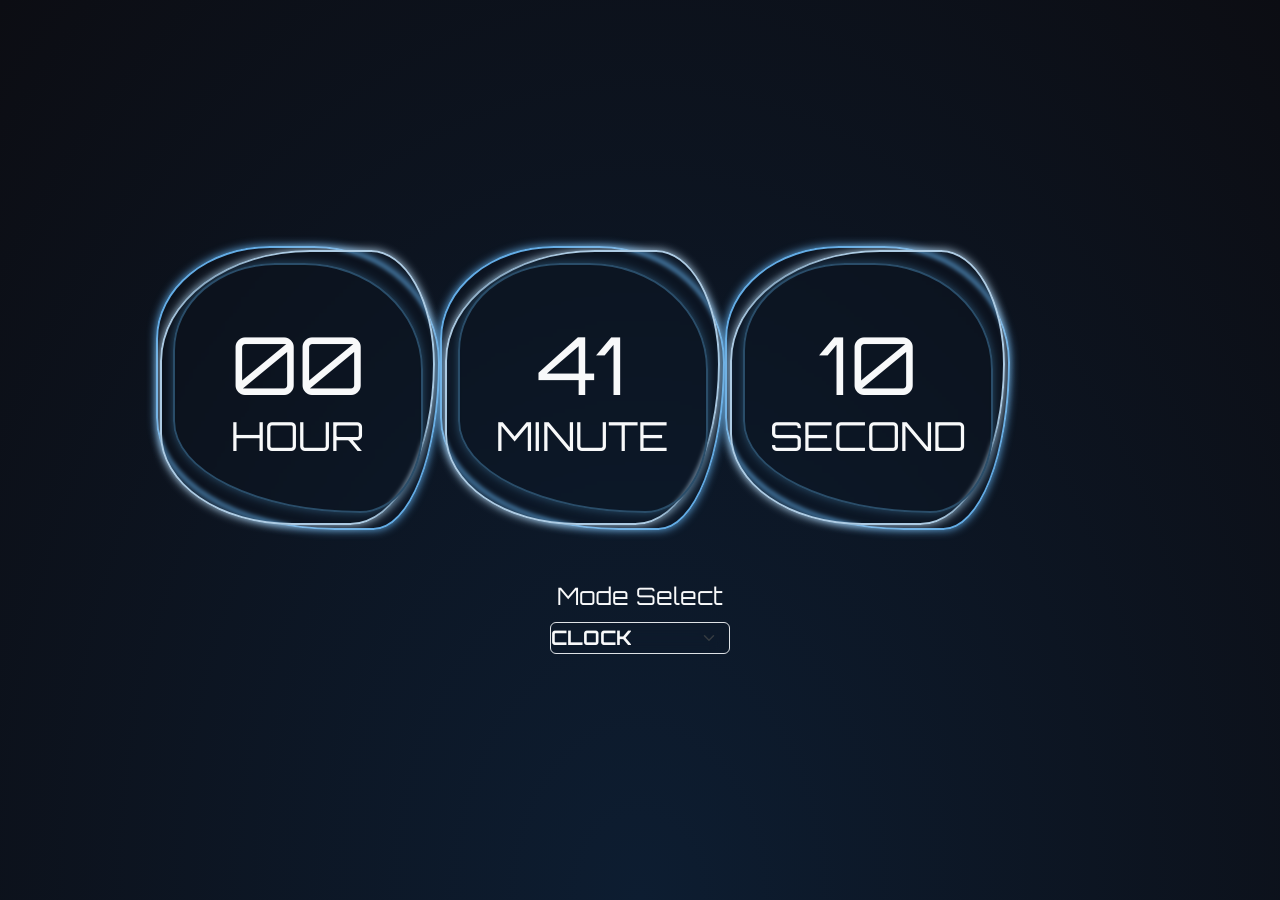
<file: index.html>
<!DOCTYPE html>
<html lang="en">
  <head>
    <meta charset="UTF-8" />
    <meta name="viewport" content="width=device-width, initial-scale=1.0" />
    <title>Digital Clock</title>

    <!-- bootstrap links -->
    <link
      href="https://cdn.jsdelivr.net/npm/bootstrap@5.3.2/dist/css/bootstrap.min.css"
      rel="stylesheet"
    />
    <!-- digital clock font -->
    <link
      href="https://fonts.googleapis.com/css2?family=Orbitron&display=swap"
      rel="stylesheet"
    />

    <link rel="stylesheet" href="CSS/style.css" />
    <link rel="stylesheet" href="Background_CSS/backstyle.css">
  </head>

  <body>
    <!-- background animation -->
    <div class="main-back">
        <div class="stars">
            <div class="star"></div>
            <div class="star"></div>
            <div class="star"></div>
            <div class="star"></div>
            <div class="star"></div>
            <div class="star"></div>
            <div class="star"></div>
            <div class="star"></div>
            <div class="star"></div>
            <div class="star"></div>
            <div class="star"></div>
            <div class="star"></div>
            <div class="star"></div>
            <div class="star"></div>
            <div class="star"></div>
            <div class="star"></div>
            <div class="star"></div>
            <div class="star"></div>
            <div class="star"></div>
            <div class="star"></div>
            <div class="star"></div>
            <div class="star"></div>
            <div class="star"></div>
            <div class="star"></div>
            <div class="star"></div>
            <div class="star"></div>
            <div class="star"></div>
            <div class="star"></div>
            <div class="star"></div>
            <div class="star"></div>
            <div class="star"></div>
            <div class="star"></div>
            <div class="star"></div>
            <div class="star"></div>
            <div class="star"></div>
            <div class="star"></div>
            <div class="star"></div>
            <div class="star"></div>
            <div class="star"></div>
            <div class="star"></div>
            <div class="star"></div>
            <div class="star"></div>
            <div class="star"></div>
            <div class="star"></div>
            <div class="star"></div>
            <div class="star"></div>
            <div class="star"></div>
            <div class="star"></div>
            <div class="star"></div>
            <div class="star"></div>
        </div>
    </div>

    <main class="container d-flex flex-column gap-5" id="clock">
      <section class="row" id="display">
        <div class="col-lg-10 mx-auto">
          <div class="row flex-column flex-md-row gap-3 gap-md-0">
            <!-- display 1 start-->
            <div
              class="col-4 position-relative d-flex justify-content-center align-items-center mx-auto mx-md-0"
            >
              <div class="circle one-border"></div>
              <div class="circle two-border position-absolute"></div>
              <div class="circle three-border position-absolute"></div>
              <div
                class="digit-text d-flex flex-column align-items-center position-absolute"
              >
                <span class="digit display-1 text-light" id="hour">00</span>
                <span class="text display-6 text-light">HOUR</span>
              </div>
            </div>
            <!-- display 1 end -->

            <!-- display 2 start-->
            <div
              class="col-4 position-relative d-flex justify-content-center align-items-center mx-auto mx-md-0"
            >
              <div class="circle one-border"></div>
              <div class="circle two-border position-absolute"></div>
              <div class="circle three-border position-absolute"></div>
              <div
                class="digit-text d-flex flex-column align-items-center position-absolute"
              >
                <span class="digit display-1 text-light" id="minute">00</span>
                <span class="text display-6 text-light">MINUTE</span>
              </div>
            </div>
            <!-- display 2 end -->

            <!-- display 3 start-->
            <div
              class="col-4 position-relative d-flex justify-content-center align-items-center mx-auto mx-md-0"
            >
              <div class="circle one-border"></div>
              <div class="circle two-border position-absolute"></div>
              <div class="circle three-border position-absolute"></div>
              <div
                class="digit-text d-flex flex-column align-items-center position-absolute"
              >
                <span class="digit display-1 text-light" id="second">00</span>
                <span class="text display-6 text-light">SECOND</span>
              </div>
            </div>
            <!-- display 3 end -->
          </div>
        </div>
      </section>

      <section class="row d-flex justify-content-center" id="mode-section">
        <div class="col-lg-10">
          <div class="row align-items-end text-center">
            <div
              class="col-12 col-md-6 col-lg-4 justify-content-center d-flex d-lg-block"
            >
              <div class="d-flex gap-3" id="button-group">
                <button
                  class="btn btn-primary bg-transparent fw-bold fs-5"
                  id="start"
                  data-buttontype="start"
                >
                  START
                </button>
                <button
                  class="btn btn-primary bg-transparent fw-bold fs-5"
                  id="stop"
                  data-buttontype="stop"
                >
                  STOP
                </button>
                <button
                  class="btn btn-primary bg-transparent fw-bold fs-5"
                  id="reset"
                  data-buttontype="reset"
                >
                  RESET
                </button>
              </div>
            </div>
            <div
              class="col-12 col-md-6 col-lg-4 d-flex d-lg-block justify-content-center"
            >
              <div class="select-group d-flex flex-column gap-lg-2">
                <label for="mode" class="text-light fs-4">Mode Select</label>
                <select
                  class="form-select bg-transparent text-light fw-bold fs-5 shadow-none mx-auto"
                  name="mode"
                  id="mode"
                  data-mode="clock"
                >
                  <option value="clock" selected>CLOCK</option>
                  <option value="timer">TIMER</option>
                  <option value="countdown">COUNTDOWN</option>
                </select>
              </div>
            </div>
            <div class="col-12 col-md-6 col-lg-4">
              <div
                class="input-group gap-2 d-flex justify-content-center align-items-center"
                id="input-area"
              >
                <label for="hour" class="text-light fs-4">H:</label>
                <input
                  type="number"
                  class="number-in rounded-pill bg-transparent text-light fs-2 px-2"
                  id="hour-input"
                  name="hour"
                />
                <label for="minute" class="text-light fs-4">M:</label>
                <input
                  type="number"
                  class="number-in rounded-pill bg-transparent text-light fs-2 px-2"
                  id="minute-input"
                  name="minute"
                />
                <label for="second" class="text-light fs-4">S:</label>
                <input
                  type="number"
                  class="number-in rounded-pill bg-transparent text-light fs-2 px-2"
                  id="second-input"
                  name="second"
                />
              </div>
            </div>
          </div>
        </div>
      </section>
    </main>

    <script src="script.js"></script>
  </body>
</html>
</file>
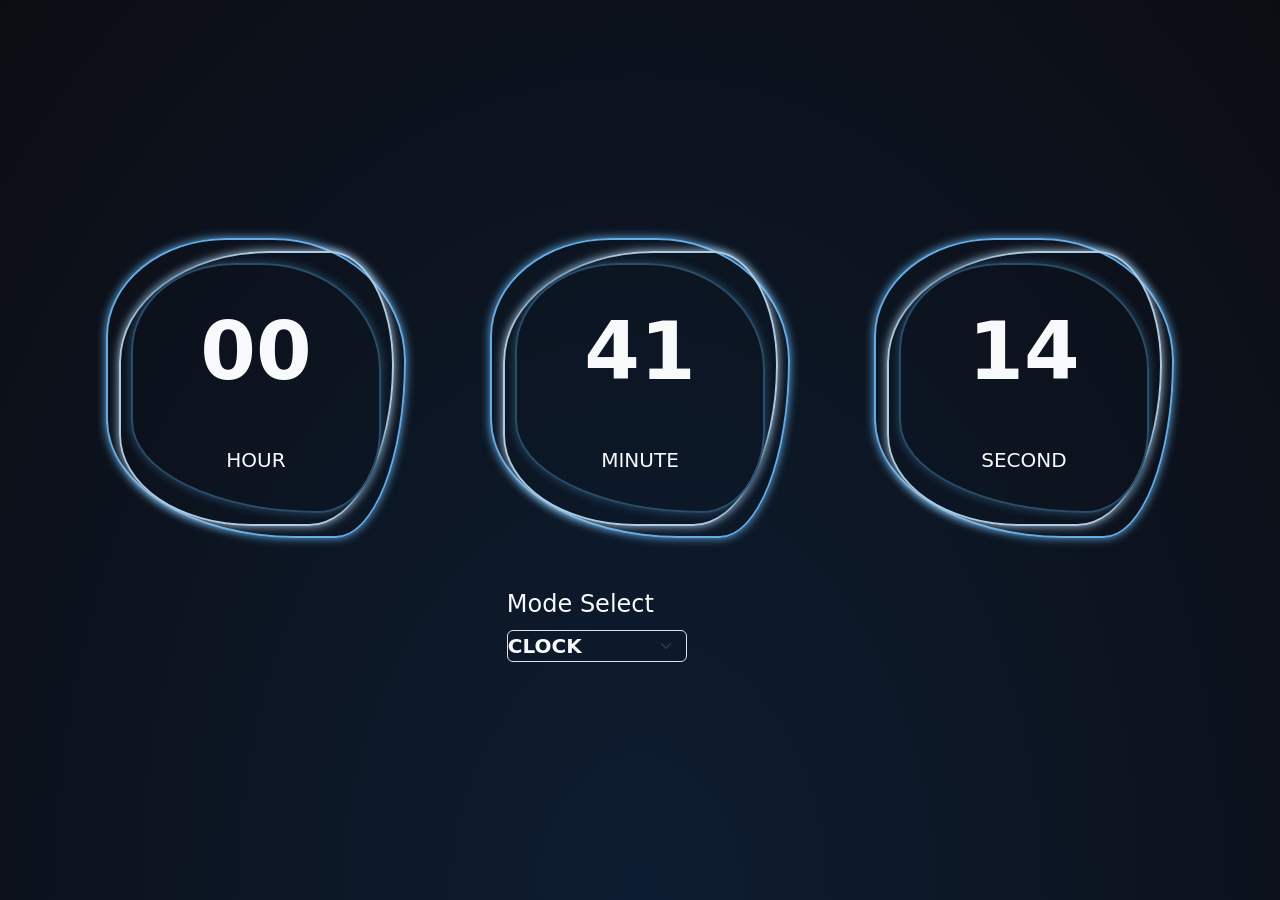
<file: Digital-Clock/index.html>
<!DOCTYPE html>
<html lang="en">

<head>
    <meta charset="UTF-8">
    <meta name="viewport" content="width=device-width, initial-scale=1.0">
    <title>Digital Clock</title>

    <!-- bootstrap links -->
    <link href="https://cdn.jsdelivr.net/npm/bootstrap@5.0.2/dist/css/bootstrap.min.css" rel="stylesheet"
        integrity="sha384-EVSTQN3/azprG1Anm3QDgpJLIm9Nao0Yz1ztcQTwFspd3yD65VohhpuuCOmLASjC" crossorigin="anonymous">
    <link rel="stylesheet" href="CSS/style.css">
    <link rel="stylesheet" href="Background_CSS/backstyle.css">

</head>

<body>

    <!-- background animation -->
    <div class="main-back">
        <div class="stars">
            <div class="star"></div>
            <div class="star"></div>
            <div class="star"></div>
            <div class="star"></div>
            <div class="star"></div>
            <div class="star"></div>
            <div class="star"></div>
            <div class="star"></div>
            <div class="star"></div>
            <div class="star"></div>
            <div class="star"></div>
            <div class="star"></div>
            <div class="star"></div>
            <div class="star"></div>
            <div class="star"></div>
            <div class="star"></div>
            <div class="star"></div>
            <div class="star"></div>
            <div class="star"></div>
            <div class="star"></div>
            <div class="star"></div>
            <div class="star"></div>
            <div class="star"></div>
            <div class="star"></div>
            <div class="star"></div>
            <div class="star"></div>
            <div class="star"></div>
            <div class="star"></div>
            <div class="star"></div>
            <div class="star"></div>
            <div class="star"></div>
            <div class="star"></div>
            <div class="star"></div>
            <div class="star"></div>
            <div class="star"></div>
            <div class="star"></div>
            <div class="star"></div>
            <div class="star"></div>
            <div class="star"></div>
            <div class="star"></div>
            <div class="star"></div>
            <div class="star"></div>
            <div class="star"></div>
            <div class="star"></div>
            <div class="star"></div>
            <div class="star"></div>
            <div class="star"></div>
            <div class="star"></div>
            <div class="star"></div>
            <div class="star"></div>
        </div>
    </div>


    <main class="container-fluid d-flex flex-column gap-5 my-3" id="clock">

        <section class="container-fluid d-block d-lg-flex mx-auto" id="display">

            <div class="container d-flex justify-content-center align-items-center position-relative">
                <div class="one-border"></div>
                <div class="two-border position-absolute"></div>
                <div class="three-border position-absolute"></div>
                <div
                    class="content position-absolute d-flex justify-content-center align-items-center flex-column gap-5">
                    <h1 class="number text-light fw-bold" id="hour">00</h1>
                    <h3 class="text-light fs-5 fw-normal">HOUR</h3>
                </div>
            </div>

            <div class="container display d-flex justify-content-center align-items-center position-relative">
                <div class="one-border"></div>
                <div class="two-border position-absolute"></div>
                <div class="three-border position-absolute"></div>
                <div
                    class="content position-absolute d-flex justify-content-center align-items-center flex-column gap-5">
                    <h1 class="number text-light fw-bold" id="minute">00</h1>
                    <h3 class="text-light fs-5 fw-normal">MINUTE</h3>
                </div>
            </div>

            <div class="container display d-flex justify-content-center align-items-center position-relative">
                <div class="one-border"></div>
                <div class="two-border position-absolute"></div>
                <div class="three-border position-absolute"></div>
                <div
                    class="content position-absolute d-flex justify-content-center align-items-center flex-column gap-5">
                    <h1 class="number text-light fw-bold" id="second">00</h1>
                    <h3 class="text-light fs-5 fw-normal">SECOND</h3>
                </div>
            </div>

        </section>

        <section class="container-fluid d-flex justify-content-center" id="mode-section">

            <div class="container buttons d-flex gap-3 flex-column flex-lg-row justify-content-center align-items-center align-items-lg-end">

                <div class="d-flex gap-3 flex-column flex-lg-row" id="button-group">
                    <button class="btn btn-primary bg-transparent fw-bold fs-5" id="start" data-buttontype="start">START</button>
                    <button class="btn btn-primary bg-transparent fw-bold fs-5" id="stop" data-buttontype="stop">STOP</button>
                    <button class="btn btn-primary bg-transparent fw-bold fs-5" id="reset" data-buttontype="reset">RESET</button>
                </div>

                <div class="select-group d-flex flex-column gap-lg-2">
                    <label for="mode" class="text-light fs-4">Mode Select</label>
                    <select class="form-select bg-transparent text-light fw-bold fs-5 shadow-none" name="mode"
                        id="mode" data-mode="clock">
                        <option value="clock" selected>CLOCK</option>
                        <option value="timer">TIMER</option>
                        <option value="countdown">COUNTDOWN</option>
                    </select>
                </div>

                <div class="input-group gap-2 d-flex flex-column flex-lg-row align-items-center" id="input-area">
                    <label for="hour" class="text-light fs-4">H:</label>
                    <input type="number" class="number-in rounded-pill bg-transparent text-light fs-2 px-2"
                        id="hour-input">
                        <label for="minute" class="text-light fs-4">M:</label>
                    <input type="number" class="number-in rounded-pill bg-transparent text-light fs-2 px-2"
                            id="minute-input">
                            <label for="second" class="text-light fs-4">S:</label>
                    <input type="number" class="number-in rounded-pill bg-transparent text-light fs-2 px-2"
                                id="second-input">
                </div>
            </div>
        </section>

    </main>

    <script src="script.js"></script>

</body>

</html>
</file>
<file: CSS/style.css>
body {
  width: 100vw;
  min-height: 100vh;
  display: flex;
  justify-content: center;
  align-items: center;
  font-family: "Orbitron", sans-serif;
  background: radial-gradient(ellipse at bottom, #0d1d31 0%, #0c0d13 100%);
}
body * {
  margin: 0 !important;
  padding: 0 !important;
  box-sizing: border-box !important;
}
body #display .digit {
  font-size: 5rem;
  transition: all 200ms ease;
}
body #display .circle, body #display .three-border, body #display .two-border, body #display .one-border {
  aspect-ratio: 1;
  z-index: -1;
  -webkit-backdrop-filter: blur(2px);
          backdrop-filter: blur(2px);
}
body #display .one-border {
  width: min(300px, 90%);
  border: 2px solid #63ace5;
  border-radius: 207px 229px 121px 325px/169px 211px 305px 204px;
  box-shadow: 0px 0px 10px #63ace5;
  animation: rightTurn 4s infinite linear;
}
body #display .two-border {
  width: 90%;
  border: 2px solid #adcbe3;
  border-radius: 216px 92px 122px 190px/160px 164px 232px 131px;
  box-shadow: 0px 0px 10px #adcbe3;
  animation: leftTurn 3s infinite linear;
}
body #display .three-border {
  width: min(250px, 90%);
  border: 2px solid #2a4d69;
  border-radius: 132px 153px 81px 242px/113px 137px 107px 119px;
  box-shadow: 0px 0px 10px #2a4d69;
  animation: rightTurn 2.5s infinite linear;
}
@keyframes rightTurn {
  0% {
    transform: rotate(0);
  }
  100% {
    transform: rotate(360deg);
  }
}
@keyframes leftTurn {
  0% {
    transform: rotate(0);
  }
  100% {
    transform: rotate(-360deg);
  }
}
body #display .digit-text * {
  transition: all 200ms linear;
}
body #mode-section .btn {
  width: 100px;
  height: -moz-fit-content;
  height: fit-content;
  padding-block: 5px !important;
  box-shadow: none;
  border-color: #fff;
  -webkit-backdrop-filter: blur(8px);
          backdrop-filter: blur(8px);
}
body #mode-section .btn:active {
  background: darkblue !important;
}
body #mode-section #button-group {
  opacity: 0;
  height: 0;
  visibility: hidden;
  transition: opacity 200ms linear, visibility 200ms linear;
}
body #mode-section .select-group .form-select {
  width: 180px;
  cursor: pointer;
  height: -moz-fit-content;
  height: fit-content;
  -webkit-backdrop-filter: blur(8px);
          backdrop-filter: blur(8px);
}
body #mode-section .select-group .form-select option {
  background: #2a4d69;
}
body #mode-section #input-area {
  height: 0;
  opacity: 0;
  visibility: hidden;
  transition: opacity 200ms linear, visibility 200ms linear;
}
body #mode-section #input-area .number-in {
  width: 80px;
  border: 1px solid #fff;
  caret-color: #fff;
  height: 40px;
}
body #mode-section #input-area .number-in::-webkit-inner-spin-button,
body #mode-section #input-area .number-in::-webkit-outer-spin-button {
  -webkit-appearance: none;
}
@media screen and (max-width: 768px) {
  body #mode-section .form-select {
    width: 100% !important;
  }
}

@media screen and (max-width: 768px) {
  .digit {
    font-size: 3rem !important;
  }
  .text {
    font-size: 1rem;
  }
}
.buttonsVisible {
  opacity: 1 !important;
  visibility: visible !important;
  height: -moz-fit-content !important;
  height: fit-content !important;
}

.inputsVisible {
  opacity: 1 !important;
  visibility: visible !important;
  height: -moz-fit-content !important;
  height: fit-content !important;
}/*# sourceMappingURL=style.css.map */
</file>
<file: Background_CSS/backstyle.css>
@import "/Digital-Clock/CSS/style.css";

.main-back{
    z-index: -1;
}

.stars {
    position: fixed;
    inset: 0;
    width: 100%;
    height: 120%;
    transform: rotate(-45deg);
}

.star {
    /* --star-color: var(--primary-color); */
    --star-color: rgba(255, 255, 255, .5);
    --star-tail-length: 6em;
    --star-tail-height: 2px;
    --star-width: calc(var(--star-tail-length) / 6);
    --fall-duration: 9s;
    --tail-fade-duration: var(--fall-duration);
    position: absolute;
    top: var(--top-offset);
    left: 0;
    width: var(--star-tail-length);
    height: var(--star-tail-height);
    color: var(--star-color);
    background: linear-gradient(45deg, currentColor, transparent);
    border-radius: 50%;
    filter: drop-shadow(0 0 6px currentColor);
    transform: translate3d(104em, 0, 0);
    animation: fall var(--fall-duration) var(--fall-delay) linear infinite, tail-fade var(--tail-fade-duration) var(--fall-delay) ease-out infinite;
}

@media screen and (max-width: 750px) {
    .star {
        animation: fall var(--fall-duration) var(--fall-delay) linear infinite;
    }
}

.star:nth-child(1) {
    --star-tail-length: 7.26em;
    --top-offset: 57.23vh;
    --fall-duration: 6.876s;
    --fall-delay: 2.016s;
}

.star:nth-child(2) {
    --star-tail-length: 5.92em;
    --top-offset: 50.43vh;
    --fall-duration: 11.429s;
    --fall-delay: 2.24s;
}

.star:nth-child(3) {
    --star-tail-length: 5.22em;
    --top-offset: 89.05vh;
    --fall-duration: 9.455s;
    --fall-delay: 2.399s;
}

.star:nth-child(4) {
    --star-tail-length: 6.83em;
    --top-offset: 8.72vh;
    --fall-duration: 7.708s;
    --fall-delay: 1.339s;
}

.star:nth-child(5) {
    --star-tail-length: 6.58em;
    --top-offset: 9.82vh;
    --fall-duration: 8.499s;
    --fall-delay: 1.782s;
}

.star:nth-child(6) {
    --star-tail-length: 5.5em;
    --top-offset: 89.67vh;
    --fall-duration: 10.922s;
    --fall-delay: 4.301s;
}

.star:nth-child(7) {
    --star-tail-length: 5.06em;
    --top-offset: 2.65vh;
    --fall-duration: 8.91s;
    --fall-delay: 3.527s;
}

.star:nth-child(8) {
    --star-tail-length: 6.17em;
    --top-offset: 97.9vh;
    --fall-duration: 9.82s;
    --fall-delay: 5.224s;
}

.star:nth-child(9) {
    --star-tail-length: 7.32em;
    --top-offset: 13.84vh;
    --fall-duration: 6.101s;
    --fall-delay: 7.906s;
}

.star:nth-child(10) {
    --star-tail-length: 7.49em;
    --top-offset: 9.83vh;
    --fall-duration: 10.814s;
    --fall-delay: 5.391s;
}

.star:nth-child(11) {
    --star-tail-length: 5.27em;
    --top-offset: 69.87vh;
    --fall-duration: 7.532s;
    --fall-delay: 0.307s;
}

.star:nth-child(12) {
    --star-tail-length: 5.51em;
    --top-offset: 57.44vh;
    --fall-duration: 11.242s;
    --fall-delay: 7.224s;
}

.star:nth-child(13) {
    --star-tail-length: 7.36em;
    --top-offset: 42.9vh;
    --fall-duration: 11.845s;
    --fall-delay: 0.093s;
}

.star:nth-child(14) {
    --star-tail-length: 7.37em;
    --top-offset: 72.73vh;
    --fall-duration: 6.29s;
    --fall-delay: 8.077s;
}

.star:nth-child(15) {
    --star-tail-length: 7.42em;
    --top-offset: 56.14vh;
    --fall-duration: 9.288s;
    --fall-delay: 4.199s;
}

.star:nth-child(16) {
    --star-tail-length: 5.61em;
    --top-offset: 6.34vh;
    --fall-duration: 7.775s;
    --fall-delay: 5.127s;
}

.star:nth-child(17) {
    --star-tail-length: 7.04em;
    --top-offset: 60.76vh;
    --fall-duration: 9.68s;
    --fall-delay: 8.42s;
}

.star:nth-child(18) {
    --star-tail-length: 5.87em;
    --top-offset: 82.24vh;
    --fall-duration: 8.335s;
    --fall-delay: 4.437s;
}

.star:nth-child(19) {
    --star-tail-length: 6.94em;
    --top-offset: 63.43vh;
    --fall-duration: 7.435s;
    --fall-delay: 9.346s;
}

.star:nth-child(20) {
    --star-tail-length: 5.26em;
    --top-offset: 75.29vh;
    --fall-duration: 8.168s;
    --fall-delay: 9.627s;
}

.star:nth-child(21) {
    --star-tail-length: 5.9em;
    --top-offset: 38.89vh;
    --fall-duration: 7.232s;
    --fall-delay: 6.972s;
}

.star:nth-child(22) {
    --star-tail-length: 5.99em;
    --top-offset: 33.18vh;
    --fall-duration: 7.449s;
    --fall-delay: 1.643s;
}

.star:nth-child(23) {
    --star-tail-length: 5.41em;
    --top-offset: 22.67vh;
    --fall-duration: 6.874s;
    --fall-delay: 6.614s;
}

.star:nth-child(24) {
    --star-tail-length: 5.52em;
    --top-offset: 36.36vh;
    --fall-duration: 8.902s;
    --fall-delay: 0.754s;
}

.star:nth-child(25) {
    --star-tail-length: 5.92em;
    --top-offset: 37.03vh;
    --fall-duration: 7.329s;
    --fall-delay: 3.989s;
}

.star:nth-child(26) {
    --star-tail-length: 6.92em;
    --top-offset: 95.2vh;
    --fall-duration: 11.927s;
    --fall-delay: 7.468s;
}

.star:nth-child(27) {
    --star-tail-length: 5.23em;
    --top-offset: 44.7vh;
    --fall-duration: 6.528s;
    --fall-delay: 5.269s;
}

.star:nth-child(28) {
    --star-tail-length: 6.16em;
    --top-offset: 78.85vh;
    --fall-duration: 7.212s;
    --fall-delay: 1.141s;
}

.star:nth-child(29) {
    --star-tail-length: 7.25em;
    --top-offset: 61.2vh;
    --fall-duration: 10.275s;
    --fall-delay: 5.198s;
}

.star:nth-child(30) {
    --star-tail-length: 7.37em;
    --top-offset: 94.74vh;
    --fall-duration: 7.242s;
    --fall-delay: 9.227s;
}

.star:nth-child(31) {
    --star-tail-length: 5.91em;
    --top-offset: 45.09vh;
    --fall-duration: 6.15s;
    --fall-delay: 5.249s;
}

.star:nth-child(32) {
    --star-tail-length: 5.19em;
    --top-offset: 86.02vh;
    --fall-duration: 8.824s;
    --fall-delay: 6.125s;
}

.star:nth-child(33) {
    --star-tail-length: 6.48em;
    --top-offset: 87.16vh;
    --fall-duration: 9.633s;
    --fall-delay: 0.751s;
}

.star:nth-child(34) {
    --star-tail-length: 5.79em;
    --top-offset: 20.38vh;
    --fall-duration: 6.865s;
    --fall-delay: 0.19s;
}

.star:nth-child(35) {
    --star-tail-length: 5.01em;
    --top-offset: 42.27vh;
    --fall-duration: 9.29s;
    --fall-delay: 4.188s;
}

.star:nth-child(36) {
    --star-tail-length: 6.77em;
    --top-offset: 51.88vh;
    --fall-duration: 6.498s;
    --fall-delay: 6.692s;
}

.star:nth-child(37) {
    --star-tail-length: 5.24em;
    --top-offset: 4.39vh;
    --fall-duration: 10.542s;
    --fall-delay: 3.049s;
}

.star:nth-child(38) {
    --star-tail-length: 6.55em;
    --top-offset: 23.42vh;
    --fall-duration: 7.354s;
    --fall-delay: 2.431s;
}

.star:nth-child(39) {
    --star-tail-length: 5.45em;
    --top-offset: 38.29vh;
    --fall-duration: 10.903s;
    --fall-delay: 9.292s;
}

.star:nth-child(40) {
    --star-tail-length: 6.9em;
    --top-offset: 95.77vh;
    --fall-duration: 7.723s;
    --fall-delay: 7.078s;
}

.star:nth-child(41) {
    --star-tail-length: 6.68em;
    --top-offset: 29.32vh;
    --fall-duration: 11.324s;
    --fall-delay: 9.642s;
}

.star:nth-child(42) {
    --star-tail-length: 7.24em;
    --top-offset: 0.83vh;
    --fall-duration: 6.475s;
    --fall-delay: 5.549s;
}

.star:nth-child(43) {
    --star-tail-length: 6.95em;
    --top-offset: 93.47vh;
    --fall-duration: 6.187s;
    --fall-delay: 6.815s;
}

.star:nth-child(44) {
    --star-tail-length: 5.6em;
    --top-offset: 73.74vh;
    --fall-duration: 8.096s;
    --fall-delay: 1.22s;
}

.star:nth-child(45) {
    --star-tail-length: 7.23em;
    --top-offset: 77.64vh;
    --fall-duration: 10.612s;
    --fall-delay: 0.328s;
}

.star:nth-child(46) {
    --star-tail-length: 6.49em;
    --top-offset: 58.23vh;
    --fall-duration: 6.822s;
    --fall-delay: 5.378s;
}

.star:nth-child(47) {
    --star-tail-length: 7.28em;
    --top-offset: 98.89vh;
    --fall-duration: 7.122s;
    --fall-delay: 8.854s;
}

.star:nth-child(48) {
    --star-tail-length: 5.42em;
    --top-offset: 38.16vh;
    --fall-duration: 9.397s;
    --fall-delay: 7.479s;
}

.star:nth-child(49) {
    --star-tail-length: 5.38em;
    --top-offset: 2.52vh;
    --fall-duration: 8.599s;
    --fall-delay: 7.651s;
}

.star:nth-child(50) {
    --star-tail-length: 6.52em;
    --top-offset: 25.45vh;
    --fall-duration: 8.649s;
    --fall-delay: 5.805s;
}

.star::before,
.star::after {
    position: absolute;
    content: "";
    top: 0;
    left: calc(var(--star-width) / -2);
    width: var(--star-width);
    height: 100%;
    background: linear-gradient(45deg, transparent, currentColor, transparent);
    border-radius: inherit;
    animation: blink 2s linear infinite;
}

.star::before {
    transform: rotate(45deg);
}

.star::after {
    transform: rotate(-45deg);
}

@keyframes fall {
    to {
        transform: translate3d(-30em, 0, 0);
    }
}

@keyframes tail-fade {

    0%,
    50% {
        width: var(--star-tail-length);
        opacity: 1;
    }

    70%,
    80% {
        width: 0;
        opacity: 0.4;
    }

    100% {
        width: 0;
        opacity: 0;
    }
}

@keyframes blink {
    50% {
        opacity: 0.6;
    }
}
</file>
<file: Digital-Clock/CSS/style.css>
body {
  width: 100vw;
  min-height: 100vh;
  display: flex;
  justify-content: center;
  align-items: center;
  background: radial-gradient(ellipse at bottom, #0d1d31 0%, #0c0d13 100%);
}
body * {
  margin: 0 !important;
  padding: 0 !important;
  box-sizing: border-box !important;
}
body #display {
  width: 90%;
}
body #display .number {
  font-size: 5rem;
  transition: all 200ms ease;
}
body #display .one-border {
  width: 300px;
  aspect-ratio: 1;
  border: 2px solid #63ace5;
  border-radius: 207px 229px 121px 325px/169px 211px 305px 204px;
  box-shadow: 0px 0px 10px #63ace5;
  animation: rightTurn 3s infinite linear;
  z-index: -1;
  -webkit-backdrop-filter: blur(2px);
          backdrop-filter: blur(2px);
}
body #display .two-border {
  width: 275px;
  aspect-ratio: 1;
  border: 2px solid #adcbe3;
  border-radius: 216px 92px 122px 190px/160px 164px 232px 131px;
  box-shadow: 0px 0px 10px #adcbe3;
  animation: leftTurn 1.5s infinite linear;
}
body #display .three-border {
  width: 250px;
  aspect-ratio: 1;
  border: 2px solid #2a4d69;
  border-radius: 132px 153px 81px 242px/113px 137px 107px 119px;
  box-shadow: 0px 0px 10px #2a4d69;
  animation: rightTurn 2.5s infinite linear;
}
@keyframes rightTurn {
  0% {
    transform: rotate(0);
  }
  100% {
    transform: rotate(360deg);
  }
}
@keyframes leftTurn {
  0% {
    transform: rotate(0);
  }
  100% {
    transform: rotate(-360deg);
  }
}
body #mode-section .buttons {
  width: -moz-fit-content;
  width: fit-content;
  height: -moz-fit-content;
  height: fit-content;
}
body #mode-section .container .btn {
  width: 100px;
  height: -moz-fit-content;
  height: fit-content;
  padding-block: 5px !important;
  box-shadow: none;
  border-color: #fff;
  -webkit-backdrop-filter: blur(8px);
          backdrop-filter: blur(8px);
}
body #mode-section .container .btn:active {
  background: darkblue !important;
}
body #mode-section .container #button-group {
  opacity: 0;
  visibility: hidden;
  transition: opacity 200ms linear, visibility 200ms linear;
}
body #mode-section .container .select-group .form-select {
  cursor: pointer;
  -webkit-backdrop-filter: blur(8px);
          backdrop-filter: blur(8px);
  width: 180px;
  height: -moz-fit-content;
  height: fit-content;
}
body #mode-section .container .select-group .form-select option {
  background: #2a4d69;
}
body #mode-section #input-area {
  width: -moz-max-content;
  width: max-content;
  opacity: 0;
  visibility: hidden;
  transition: opacity 200ms linear, visibility 200ms linear;
}
body #mode-section #input-area .number-in {
  width: 100px;
  border: 1px solid #fff;
  caret-color: #fff;
  height: 40px;
}
body #mode-section #input-area .number-in::-webkit-inner-spin-button,
body #mode-section #input-area .number-in::-webkit-outer-spin-button {
  -webkit-appearance: none;
}
@media screen and (max-width: 768px) {
  body #mode-section .form-select {
    width: 100% !important;
  }
}

.buttonChangeClass {
  opacity: 1 !important;
  visibility: visible !important;
}

.inputChangeClass {
  opacity: 1 !important;
  visibility: visible !important;
}/*# sourceMappingURL=style.css.map */
</file>
<file: Digital-Clock/Background_CSS/backstyle.css>
@import "/Digital-Clock/CSS/style.css";

.main-back{
    z-index: -1;
}

.stars {
    position: fixed;
    top: 0;
    left: 0;
    width: 100%;
    height: 120%;
    transform: rotate(-45deg);
}

.star {
    /* --star-color: var(--primary-color); */
    --star-color: rgba(255, 255, 255, .5);
    --star-tail-length: 6em;
    --star-tail-height: 2px;
    --star-width: calc(var(--star-tail-length) / 6);
    --fall-duration: 9s;
    --tail-fade-duration: var(--fall-duration);
    position: absolute;
    top: var(--top-offset);
    left: 0;
    width: var(--star-tail-length);
    height: var(--star-tail-height);
    color: var(--star-color);
    background: linear-gradient(45deg, currentColor, transparent);
    border-radius: 50%;
    filter: drop-shadow(0 0 6px currentColor);
    transform: translate3d(104em, 0, 0);
    animation: fall var(--fall-duration) var(--fall-delay) linear infinite, tail-fade var(--tail-fade-duration) var(--fall-delay) ease-out infinite;
}

@media screen and (max-width: 750px) {
    .star {
        animation: fall var(--fall-duration) var(--fall-delay) linear infinite;
    }
}

.star:nth-child(1) {
    --star-tail-length: 7.26em;
    --top-offset: 57.23vh;
    --fall-duration: 6.876s;
    --fall-delay: 2.016s;
}

.star:nth-child(2) {
    --star-tail-length: 5.92em;
    --top-offset: 50.43vh;
    --fall-duration: 11.429s;
    --fall-delay: 2.24s;
}

.star:nth-child(3) {
    --star-tail-length: 5.22em;
    --top-offset: 89.05vh;
    --fall-duration: 9.455s;
    --fall-delay: 2.399s;
}

.star:nth-child(4) {
    --star-tail-length: 6.83em;
    --top-offset: 8.72vh;
    --fall-duration: 7.708s;
    --fall-delay: 1.339s;
}

.star:nth-child(5) {
    --star-tail-length: 6.58em;
    --top-offset: 9.82vh;
    --fall-duration: 8.499s;
    --fall-delay: 1.782s;
}

.star:nth-child(6) {
    --star-tail-length: 5.5em;
    --top-offset: 89.67vh;
    --fall-duration: 10.922s;
    --fall-delay: 4.301s;
}

.star:nth-child(7) {
    --star-tail-length: 5.06em;
    --top-offset: 2.65vh;
    --fall-duration: 8.91s;
    --fall-delay: 3.527s;
}

.star:nth-child(8) {
    --star-tail-length: 6.17em;
    --top-offset: 97.9vh;
    --fall-duration: 9.82s;
    --fall-delay: 5.224s;
}

.star:nth-child(9) {
    --star-tail-length: 7.32em;
    --top-offset: 13.84vh;
    --fall-duration: 6.101s;
    --fall-delay: 7.906s;
}

.star:nth-child(10) {
    --star-tail-length: 7.49em;
    --top-offset: 9.83vh;
    --fall-duration: 10.814s;
    --fall-delay: 5.391s;
}

.star:nth-child(11) {
    --star-tail-length: 5.27em;
    --top-offset: 69.87vh;
    --fall-duration: 7.532s;
    --fall-delay: 0.307s;
}

.star:nth-child(12) {
    --star-tail-length: 5.51em;
    --top-offset: 57.44vh;
    --fall-duration: 11.242s;
    --fall-delay: 7.224s;
}

.star:nth-child(13) {
    --star-tail-length: 7.36em;
    --top-offset: 42.9vh;
    --fall-duration: 11.845s;
    --fall-delay: 0.093s;
}

.star:nth-child(14) {
    --star-tail-length: 7.37em;
    --top-offset: 72.73vh;
    --fall-duration: 6.29s;
    --fall-delay: 8.077s;
}

.star:nth-child(15) {
    --star-tail-length: 7.42em;
    --top-offset: 56.14vh;
    --fall-duration: 9.288s;
    --fall-delay: 4.199s;
}

.star:nth-child(16) {
    --star-tail-length: 5.61em;
    --top-offset: 6.34vh;
    --fall-duration: 7.775s;
    --fall-delay: 5.127s;
}

.star:nth-child(17) {
    --star-tail-length: 7.04em;
    --top-offset: 60.76vh;
    --fall-duration: 9.68s;
    --fall-delay: 8.42s;
}

.star:nth-child(18) {
    --star-tail-length: 5.87em;
    --top-offset: 82.24vh;
    --fall-duration: 8.335s;
    --fall-delay: 4.437s;
}

.star:nth-child(19) {
    --star-tail-length: 6.94em;
    --top-offset: 63.43vh;
    --fall-duration: 7.435s;
    --fall-delay: 9.346s;
}

.star:nth-child(20) {
    --star-tail-length: 5.26em;
    --top-offset: 75.29vh;
    --fall-duration: 8.168s;
    --fall-delay: 9.627s;
}

.star:nth-child(21) {
    --star-tail-length: 5.9em;
    --top-offset: 38.89vh;
    --fall-duration: 7.232s;
    --fall-delay: 6.972s;
}

.star:nth-child(22) {
    --star-tail-length: 5.99em;
    --top-offset: 33.18vh;
    --fall-duration: 7.449s;
    --fall-delay: 1.643s;
}

.star:nth-child(23) {
    --star-tail-length: 5.41em;
    --top-offset: 22.67vh;
    --fall-duration: 6.874s;
    --fall-delay: 6.614s;
}

.star:nth-child(24) {
    --star-tail-length: 5.52em;
    --top-offset: 36.36vh;
    --fall-duration: 8.902s;
    --fall-delay: 0.754s;
}

.star:nth-child(25) {
    --star-tail-length: 5.92em;
    --top-offset: 37.03vh;
    --fall-duration: 7.329s;
    --fall-delay: 3.989s;
}

.star:nth-child(26) {
    --star-tail-length: 6.92em;
    --top-offset: 95.2vh;
    --fall-duration: 11.927s;
    --fall-delay: 7.468s;
}

.star:nth-child(27) {
    --star-tail-length: 5.23em;
    --top-offset: 44.7vh;
    --fall-duration: 6.528s;
    --fall-delay: 5.269s;
}

.star:nth-child(28) {
    --star-tail-length: 6.16em;
    --top-offset: 78.85vh;
    --fall-duration: 7.212s;
    --fall-delay: 1.141s;
}

.star:nth-child(29) {
    --star-tail-length: 7.25em;
    --top-offset: 61.2vh;
    --fall-duration: 10.275s;
    --fall-delay: 5.198s;
}

.star:nth-child(30) {
    --star-tail-length: 7.37em;
    --top-offset: 94.74vh;
    --fall-duration: 7.242s;
    --fall-delay: 9.227s;
}

.star:nth-child(31) {
    --star-tail-length: 5.91em;
    --top-offset: 45.09vh;
    --fall-duration: 6.15s;
    --fall-delay: 5.249s;
}

.star:nth-child(32) {
    --star-tail-length: 5.19em;
    --top-offset: 86.02vh;
    --fall-duration: 8.824s;
    --fall-delay: 6.125s;
}

.star:nth-child(33) {
    --star-tail-length: 6.48em;
    --top-offset: 87.16vh;
    --fall-duration: 9.633s;
    --fall-delay: 0.751s;
}

.star:nth-child(34) {
    --star-tail-length: 5.79em;
    --top-offset: 20.38vh;
    --fall-duration: 6.865s;
    --fall-delay: 0.19s;
}

.star:nth-child(35) {
    --star-tail-length: 5.01em;
    --top-offset: 42.27vh;
    --fall-duration: 9.29s;
    --fall-delay: 4.188s;
}

.star:nth-child(36) {
    --star-tail-length: 6.77em;
    --top-offset: 51.88vh;
    --fall-duration: 6.498s;
    --fall-delay: 6.692s;
}

.star:nth-child(37) {
    --star-tail-length: 5.24em;
    --top-offset: 4.39vh;
    --fall-duration: 10.542s;
    --fall-delay: 3.049s;
}

.star:nth-child(38) {
    --star-tail-length: 6.55em;
    --top-offset: 23.42vh;
    --fall-duration: 7.354s;
    --fall-delay: 2.431s;
}

.star:nth-child(39) {
    --star-tail-length: 5.45em;
    --top-offset: 38.29vh;
    --fall-duration: 10.903s;
    --fall-delay: 9.292s;
}

.star:nth-child(40) {
    --star-tail-length: 6.9em;
    --top-offset: 95.77vh;
    --fall-duration: 7.723s;
    --fall-delay: 7.078s;
}

.star:nth-child(41) {
    --star-tail-length: 6.68em;
    --top-offset: 29.32vh;
    --fall-duration: 11.324s;
    --fall-delay: 9.642s;
}

.star:nth-child(42) {
    --star-tail-length: 7.24em;
    --top-offset: 0.83vh;
    --fall-duration: 6.475s;
    --fall-delay: 5.549s;
}

.star:nth-child(43) {
    --star-tail-length: 6.95em;
    --top-offset: 93.47vh;
    --fall-duration: 6.187s;
    --fall-delay: 6.815s;
}

.star:nth-child(44) {
    --star-tail-length: 5.6em;
    --top-offset: 73.74vh;
    --fall-duration: 8.096s;
    --fall-delay: 1.22s;
}

.star:nth-child(45) {
    --star-tail-length: 7.23em;
    --top-offset: 77.64vh;
    --fall-duration: 10.612s;
    --fall-delay: 0.328s;
}

.star:nth-child(46) {
    --star-tail-length: 6.49em;
    --top-offset: 58.23vh;
    --fall-duration: 6.822s;
    --fall-delay: 5.378s;
}

.star:nth-child(47) {
    --star-tail-length: 7.28em;
    --top-offset: 98.89vh;
    --fall-duration: 7.122s;
    --fall-delay: 8.854s;
}

.star:nth-child(48) {
    --star-tail-length: 5.42em;
    --top-offset: 38.16vh;
    --fall-duration: 9.397s;
    --fall-delay: 7.479s;
}

.star:nth-child(49) {
    --star-tail-length: 5.38em;
    --top-offset: 2.52vh;
    --fall-duration: 8.599s;
    --fall-delay: 7.651s;
}

.star:nth-child(50) {
    --star-tail-length: 6.52em;
    --top-offset: 25.45vh;
    --fall-duration: 8.649s;
    --fall-delay: 5.805s;
}

.star::before,
.star::after {
    position: absolute;
    content: "";
    top: 0;
    left: calc(var(--star-width) / -2);
    width: var(--star-width);
    height: 100%;
    background: linear-gradient(45deg, transparent, currentColor, transparent);
    border-radius: inherit;
    animation: blink 2s linear infinite;
}

.star::before {
    transform: rotate(45deg);
}

.star::after {
    transform: rotate(-45deg);
}

@keyframes fall {
    to {
        transform: translate3d(-30em, 0, 0);
    }
}

@keyframes tail-fade {

    0%,
    50% {
        width: var(--star-tail-length);
        opacity: 1;
    }

    70%,
    80% {
        width: 0;
        opacity: 0.4;
    }

    100% {
        width: 0;
        opacity: 0;
    }
}

@keyframes blink {
    50% {
        opacity: 0.6;
    }
}
</file>
